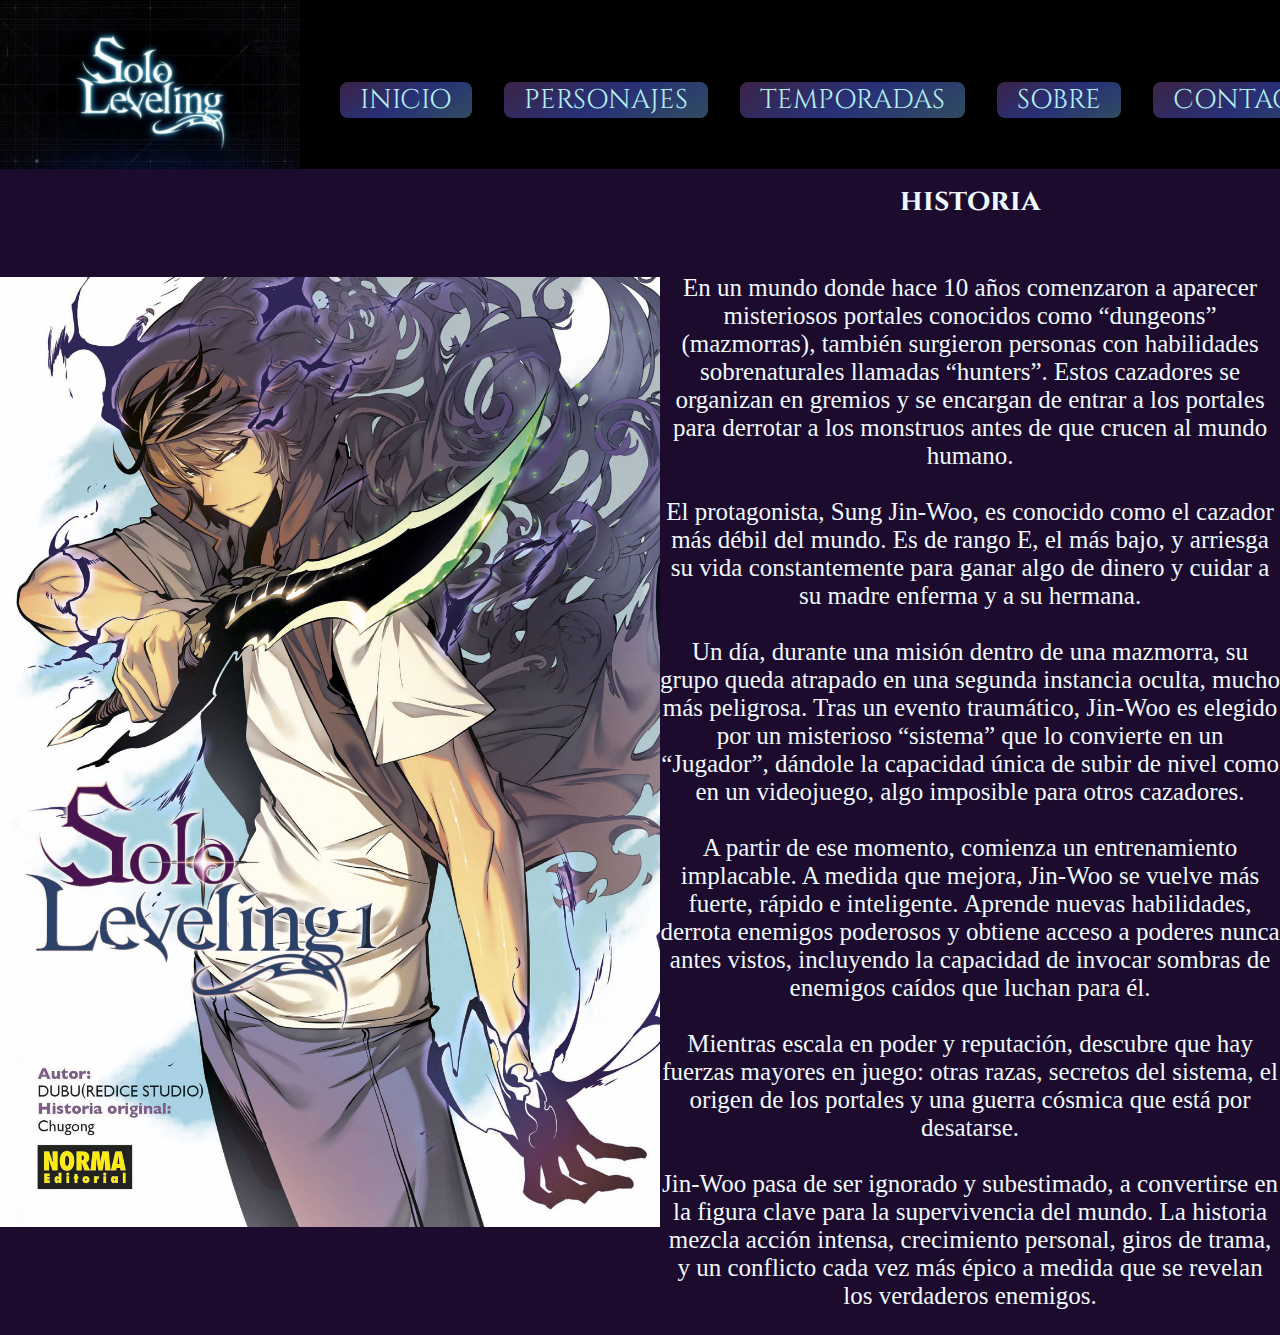
<file: index.html>
<!DOCTYPE html>
<html lang="en">
<head>
    <meta charset="UTF-8">
    <meta name="viewport" content="width=device-width, initial-scale=1.0">
    <title>TP2</title>
    <link rel="stylesheet" href="leveling.css">
    <link rel="preconnect" href="https://fonts.googleapis.com">
<link rel="preconnect" href="https://fonts.gstatic.com" crossorigin>
<link href="https://fonts.googleapis.com/css2?family=Cinzel:wght@400..900&family=Manufacturing+Consent&family=Signika+Negative&display=swap" rel="stylesheet">
</head>
<body>
    <header>
    <div class="jin"> 
        <img src="imagenes/ecfdf0ab9bdfa4ebc0da5871203ffd5a.jpg" width="300"/>
        <nav>
         <ul>
            
           <a href="index.html"<h1>INICIO</h1></a>
           <a href="solopersonajes.html"<h1>PERSONAJES</h1></a>
           <a href="solotemporadas.html"<h1>TEMPORADAS</h1></a>
           <a href="solosobre.html"<h1>SOBRE</h1></a>
           <a href="solocontacto.html"<h1>CONTACTO</h1></a>
           <a href="solodesarrollo.html"<h1>EN DESARROLLO...</h1></a>
          </ul>
        </nav>
    </div>
    </header>
    <section class="andromeda">
        
        <img src="imagenes/5105c140436e7f20a05fcf1337b66f97097bd97f.jpeg" width="800" height="950">
        <div class="beru">
            
          <h2>historia</h2>
            <p><br>En un mundo donde hace 10 años comenzaron a aparecer misteriosos portales conocidos como “dungeons” (mazmorras), también surgieron personas con habilidades sobrenaturales llamadas “hunters”. Estos cazadores se organizan en gremios y se encargan de entrar a los portales para derrotar a los monstruos antes de que crucen al mundo humano.</br>
<br>El protagonista, Sung Jin-Woo, es conocido como el cazador más débil del mundo. Es de rango E, el más bajo, y arriesga su vida constantemente para ganar algo de dinero y cuidar a su madre enferma y a su hermana.</br>
<br>Un día, durante una misión dentro de una mazmorra, su grupo queda atrapado en una segunda instancia oculta, mucho más peligrosa. Tras un evento traumático, Jin-Woo es elegido por un misterioso “sistema” que lo convierte en un “Jugador”, dándole la capacidad única de subir de nivel como en un videojuego, algo imposible para otros cazadores.</br>
<br>A partir de ese momento, comienza un entrenamiento implacable. A medida que mejora, Jin-Woo se vuelve más fuerte, rápido e inteligente. Aprende nuevas habilidades, derrota enemigos poderosos y obtiene acceso a poderes nunca antes vistos, incluyendo la capacidad de invocar sombras de enemigos caídos que luchan para él.</br>
<br>Mientras escala en poder y reputación, descubre que hay fuerzas mayores en juego: otras razas, secretos del sistema, el origen de los portales y una guerra cósmica que está por desatarse.</br>
<br>Jin-Woo pasa de ser ignorado y subestimado, a convertirse en la figura clave para la supervivencia del mundo. La historia mezcla acción intensa, crecimiento personal, giros de trama, y un conflicto cada vez más épico a medida que se revelan los verdaderos enemigos.</br></p>
        
      
        </div>
    </section>
</body>
</html>
</file>
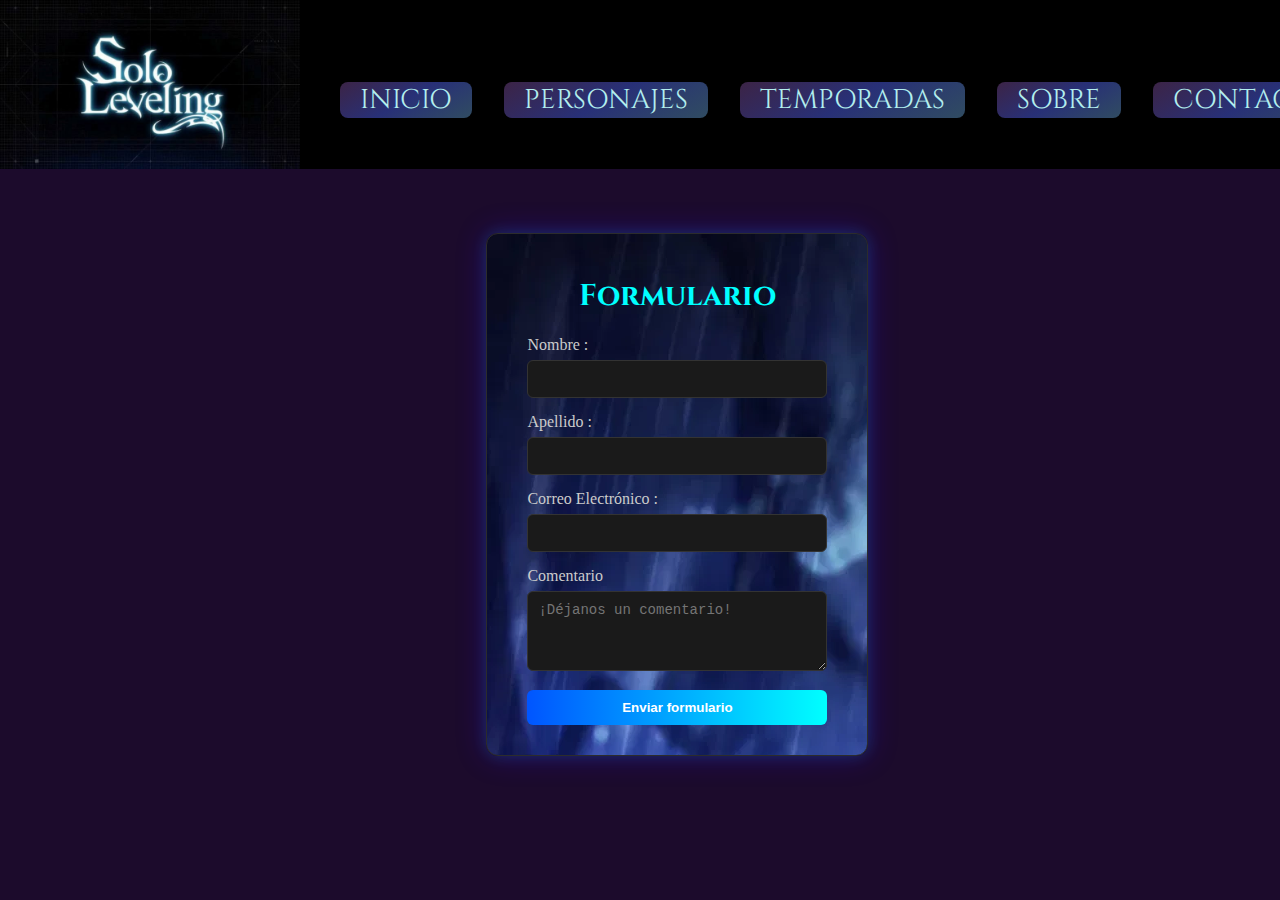
<file: solocontacto.html>
<!DOCTYPE html>
<html lang="en">
<head>
    <meta charset="UTF-8">
    <meta name="viewport" content="width=device-width, initial-scale=1.0">
    <title>TP2</title>
    <link rel="stylesheet" href="leveling.css">
    <link rel="preconnect" href="https://fonts.googleapis.com">
<link rel="preconnect" href="https://fonts.gstatic.com" crossorigin>
<link href="https://fonts.googleapis.com/css2?family=Cinzel:wght@400..900&family=Manufacturing+Consent&family=Signika+Negative&display=swap" rel="stylesheet">
</head>
<body>
  


    <header>
    <div class="jin"> 
        <img src="imagenes/ecfdf0ab9bdfa4ebc0da5871203ffd5a.jpg" width="300"/>
        <nav>
         <ul>
            
           <a href="index.html"<h1>INICIO</h1></a>
           <a href="solopersonajes.html"<h1>PERSONAJES</h1></a>
           <a href="solotemporadas.html"<h1>TEMPORADAS</h1></a>
           <a href="solosobre.html"<h1>SOBRE</h1></a>
           <a href="solocontacto.html"<h1>CONTACTO</h1></a>
           <a href="solodesarrollo.html"<h1>EN DESARROLLO...</h1></a>
          </ul>
        </nav>
    </div>
    </header>
    <body class="kij">
  <div class="dendro"> 
    
    <h2>Formulario</h2>
    <form action="#" method="post">
      <div class="wyse">
        <label for="nombre">Nombre :</label>
        <input type="text" id="nombre" name="nombre" required>
      </div>
      <div class="wyse">
        <label for="lastname">Apellido :</label>
        <input type="text" id="lastname" name="lastname" required>
      </div>
      <div class="wyse">
        <label for="correo">Correo Electrónico :</label>
        <input type="email" id="correo" name="correo" required>
      </div>
      <div class="wyse">
        <label for="mensaje">Comentario</label>
        <textarea id="mensaje" name="mensaje" placeholder="¡Déjanos un comentario!"></textarea>
      </div>
      <input type="submit" value="Enviar formulario">
    </form>
  </div>
</body>
</body>
</html>
</file>
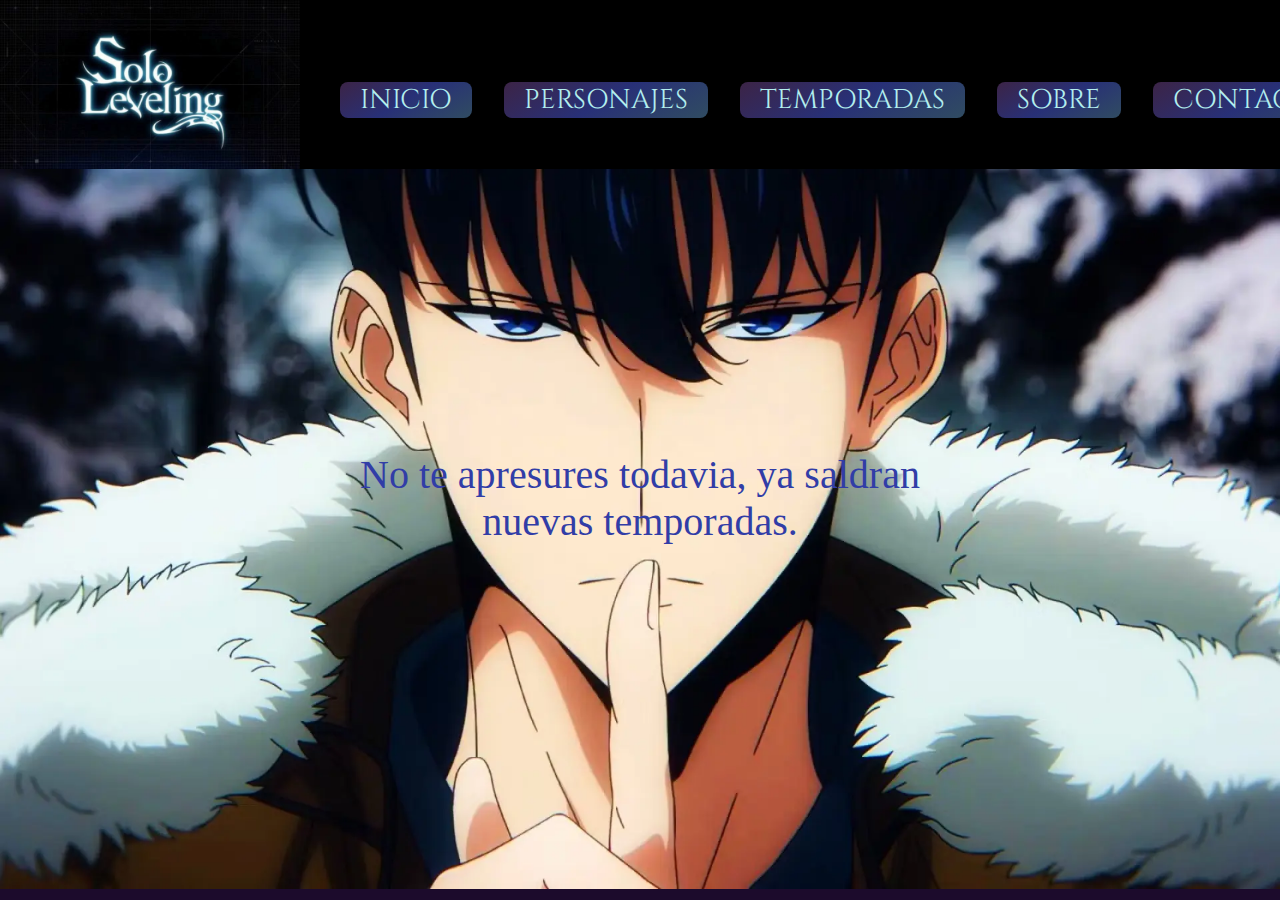
<file: solodesarrollo.html>
<!DOCTYPE html>
<html lang="en">
<head>
    <meta charset="UTF-8">
    <meta name="viewport" content="width=device-width, initial-scale=1.0">
    <title>TP2</title>
    <link rel="stylesheet" href="leveling.css">
    <link rel="preconnect" href="https://fonts.googleapis.com">
<link rel="preconnect" href="https://fonts.gstatic.com" crossorigin>
<link href="https://fonts.googleapis.com/css2?family=Cinzel:wght@400..900&family=Manufacturing+Consent&family=Signika+Negative&display=swap" rel="stylesheet">
</head>
<body>
  


    <header>
    <div class="jin"> 
        <img src="imagenes/ecfdf0ab9bdfa4ebc0da5871203ffd5a.jpg" width="300"/>
        <nav>
         <ul>
            
           <a href="index.html"<h1>INICIO</h1></a>
           <a href="solopersonajes.html"<h1>PERSONAJES</h1></a>
           <a href="solotemporadas.html"<h1>TEMPORADAS</h1></a>
           <a href="solosobre.html"<h1>SOBRE</h1></a>
           <a href="solocontacto.html"<h1>CONTACTO</h1></a>
           <a href="solodesarrollo.html"<h1>EN DESARROLLO...</h1></a>
          </ul>
        </nav>
    </div>
    </header>
    <div class="paimon">
    <img src="imagenes/segunda-temporada-de-solo-leveling.webp" width="100%">
    <p class="paimon1"> No te apresures todavia, ya saldran nuevas temporadas.</p>
</div>
</body>
</html>
</file>
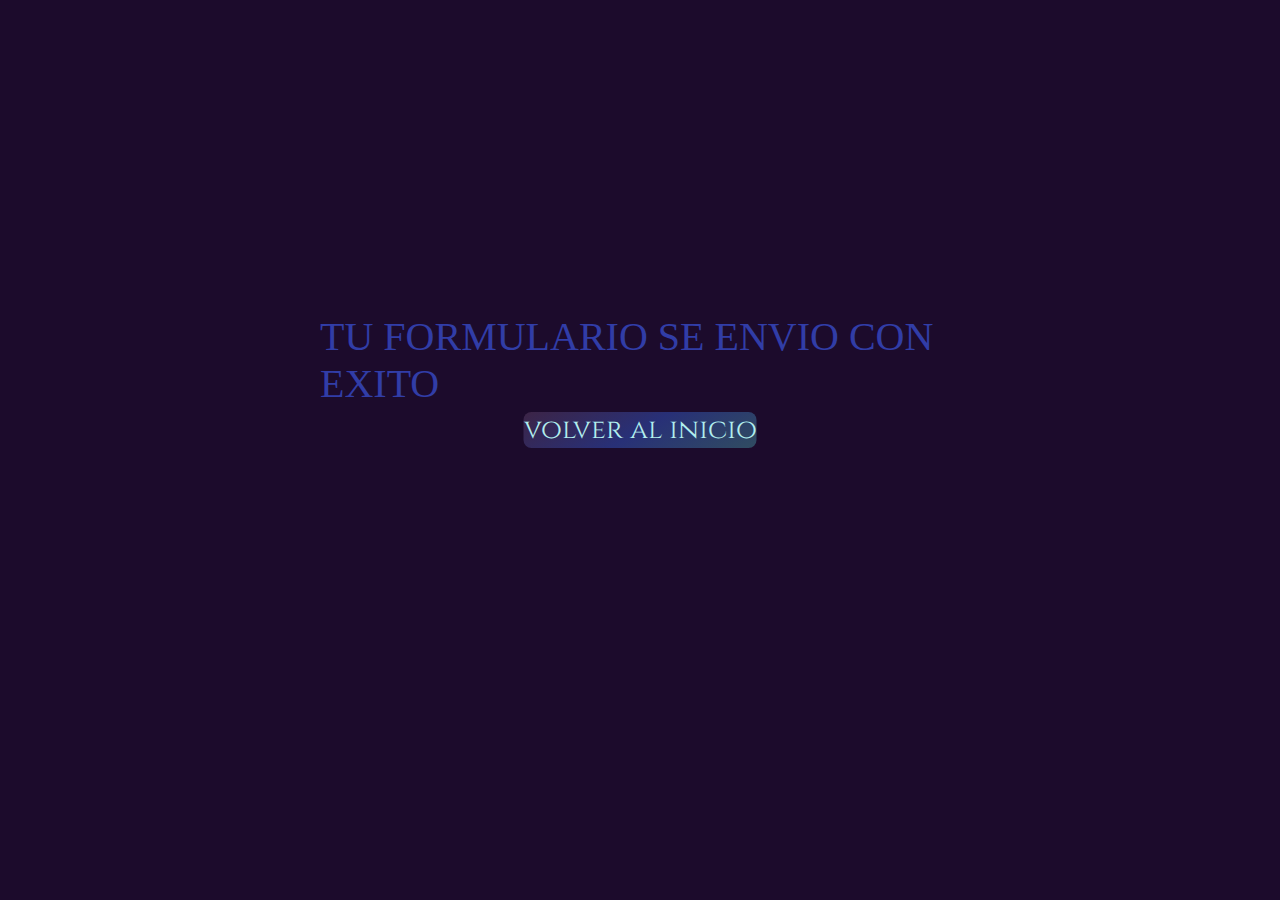
<file: soloformu.html>
<!DOCTYPE html>
<html lang="en">
<head>
  <link rel="icon" type="image/vnd.icon" href="imagenes/Ah-Jin_Logo_Ch.141.PNG.webp">
    <meta charset="UTF-8">
    <meta name="viewport" content="width=device-width, initial-scale=1.0">
    <title>TP2</title>
    <link rel="stylesheet" href="leveling.css">
    <link rel="preconnect" href="https://fonts.googleapis.com">
<link rel="preconnect" href="https://fonts.gstatic.com" crossorigin>
<link href="https://fonts.googleapis.com/css2?family=Cinzel:wght@400..900&family=Manufacturing+Consent&family=Signika+Negative&display=swap" rel="stylesheet">
</head>
<body>
    <div class="qiqi">
        <p>
            TU FORMULARIO SE ENVIO CON EXITO
        </p>
        <a href="index.html">volver al inicio</a>

    </div>
</body>
</html>
</file>
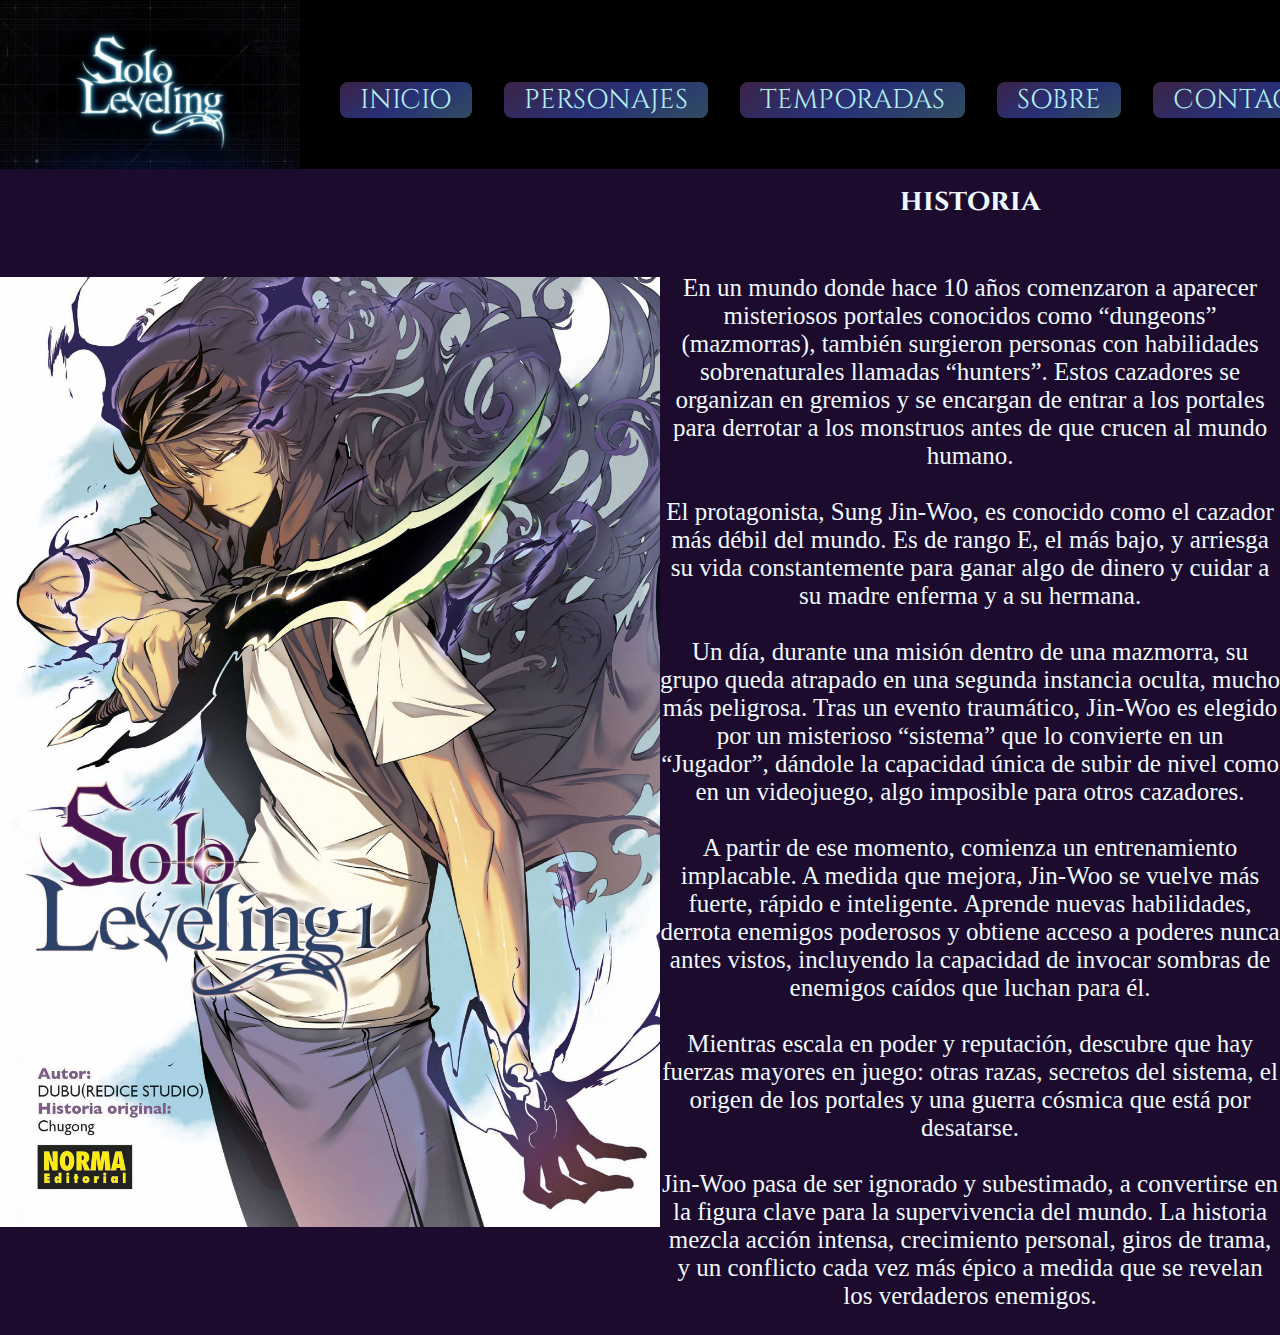
<file: soloinicio.html>
<!DOCTYPE html>
<html lang="en">
<head>
    <meta charset="UTF-8">
    <meta name="viewport" content="width=device-width, initial-scale=1.0">
    <title>TP2</title>
    <link rel="stylesheet" href="leveling.css">
    <link rel="preconnect" href="https://fonts.googleapis.com">
<link rel="preconnect" href="https://fonts.gstatic.com" crossorigin>
<link href="https://fonts.googleapis.com/css2?family=Cinzel:wght@400..900&family=Manufacturing+Consent&family=Signika+Negative&display=swap" rel="stylesheet">
</head>
<body>
    <header>
    <div class="jin"> 
        <img src="imagenes/ecfdf0ab9bdfa4ebc0da5871203ffd5a.jpg" width="300"/>
        <nav>
         <ul>
            
           <a href="soloinicio.html"<h1>INICIO</h1></a>
           <a href="solopersonajes.html"<h1>PERSONAJES</h1></a>
           <a href="solotemporadas.html"<h1>TEMPORADAS</h1></a>
           <a href="solosobre.html"<h1>SOBRE</h1></a>
           <a href="solocontacto.html"<h1>CONTACTO</h1></a>
           <a href="solodesarrollo.html"<h1>EN DESARROLLO...</h1></a>
          </ul>
        </nav>
    </div>
    </header>
    <section class="andromeda">
        
        <img src="imagenes/5105c140436e7f20a05fcf1337b66f97097bd97f.jpeg" width="800" height="950">
        <div class="beru">
            
          <h2>historia</h2>
            <p><br>En un mundo donde hace 10 años comenzaron a aparecer misteriosos portales conocidos como “dungeons” (mazmorras), también surgieron personas con habilidades sobrenaturales llamadas “hunters”. Estos cazadores se organizan en gremios y se encargan de entrar a los portales para derrotar a los monstruos antes de que crucen al mundo humano.</br>
<br>El protagonista, Sung Jin-Woo, es conocido como el cazador más débil del mundo. Es de rango E, el más bajo, y arriesga su vida constantemente para ganar algo de dinero y cuidar a su madre enferma y a su hermana.</br>
<br>Un día, durante una misión dentro de una mazmorra, su grupo queda atrapado en una segunda instancia oculta, mucho más peligrosa. Tras un evento traumático, Jin-Woo es elegido por un misterioso “sistema” que lo convierte en un “Jugador”, dándole la capacidad única de subir de nivel como en un videojuego, algo imposible para otros cazadores.</br>
<br>A partir de ese momento, comienza un entrenamiento implacable. A medida que mejora, Jin-Woo se vuelve más fuerte, rápido e inteligente. Aprende nuevas habilidades, derrota enemigos poderosos y obtiene acceso a poderes nunca antes vistos, incluyendo la capacidad de invocar sombras de enemigos caídos que luchan para él.</br>
<br>Mientras escala en poder y reputación, descubre que hay fuerzas mayores en juego: otras razas, secretos del sistema, el origen de los portales y una guerra cósmica que está por desatarse.</br>
<br>Jin-Woo pasa de ser ignorado y subestimado, a convertirse en la figura clave para la supervivencia del mundo. La historia mezcla acción intensa, crecimiento personal, giros de trama, y un conflicto cada vez más épico a medida que se revelan los verdaderos enemigos.</br></p>
        
      
        </div>
    </section>
</body>
</html>
</file>
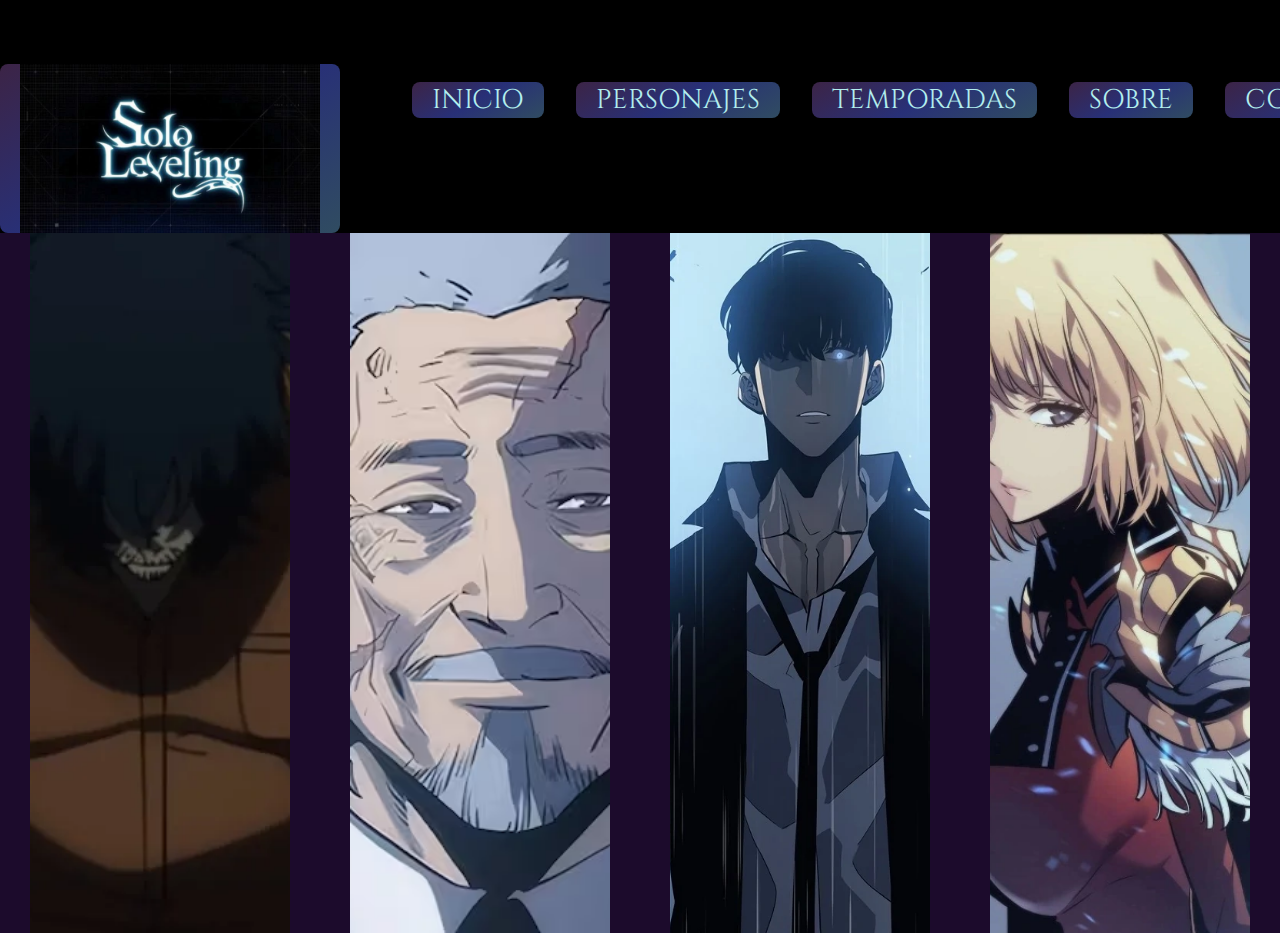
<file: solopersonajes.html>
<!DOCTYPE html>
<html lang="en">
<head>
    <link rel="icon" type="image/vnd.icon" href="imagenes/Ah-Jin_Logo_Ch.141.PNG.webp">
    <meta charset="UTF-8">
    <meta name="viewport" content="width=device-width, initial-scale=1.0">
    <title>TP2</title>
    <link rel="stylesheet" href="leveling.css">
    <link rel="preconnect" href="https://fonts.googleapis.com">
<link rel="preconnect" href="https://fonts.gstatic.com" crossorigin>
<link href="https://fonts.googleapis.com/css2?family=Cinzel:wght@400..900&family=Manufacturing+Consent&family=Signika+Negative&display=swap" rel="stylesheet">
</head>
<body>
    <header>
    <div class="jin"> 
        <a href="index.html"><img src="imagenes/ecfdf0ab9bdfa4ebc0da5871203ffd5a.jpg" width="300"/></a>
        <nav>
         <ul>
            
           <a href="index.html"<h1>INICIO</h1></a>
           <a href="solopersonajes.html"<h1>PERSONAJES</h1></a>
           <a href="solotemporadas.html"<h1>TEMPORADAS</h1></a>
           <a href="solosobre.html"<h1>SOBRE</h1></a>
           <a href="solocontacto.html"<h1>CONTACTO</h1></a>
           <a href="solodesarrollo.html"<h1>EN DESARROLLO...</h1></a>
          </ul>
        </nav>
    </div>
    </header>
    <sectionc class="lio">
        <div class="beru1">
            <img src="imagenes/sung-ii-hwan-solo-leveling.webp">
            <div class="tusk">
                <h3>Sung Il-Hwan</h3>
                    <p>es un cazador coreano de rango S y padre de Jinwoo y Jinah. Antes de los eventos de la historia principal, él desapareció dentro de un portal en un parque de atracciones en Seúl, mientras salvaba a sus compañeros de quedar adentro.</p>
            </div>
        </div>
        
        
        <div class="beru1">
            <img src="imagenes/64K5LM2KXNCHLAOXMUDFBMCAP4.avif">
            <div class="tusk">
                <h3>Go Gunhee</h3>
                    <p>fue un cazador coreano de rango S y el presidente de la Asociación de Cazadores de Corea. En la historia de Solo Leveling, es una figura clave que reconoce el potencial de Sung Jinwoo y lo apoya en su camino como cazador. Aunque se retira como cazador activo debido a problemas de salud, sigue siendo una figura respetada y poderosa, conocido por su sabiduría y liderazgo. </p>
            </div>
        </div>
        <div class="beru1">
            <img src="imagenes/Jinwoo4.webp">
            <div class="tusk">
                <h3>Sung Jinwoo</h3>
                    <p>es inicialmente un cazador de rango E, el más débil de todos, y conocido como "el cazador más débil de la humanidad". A pesar de su debilidad, participa en mazmorras para pagar las facturas médicas de su madre y el sustento de su hermana. Tras sobrevivir a un incidente en una mazmorra doble, Sung Jinwoo es elegido por el "Sistema", otorgándole la habilidad única de subir de nivel indefinidamente. A través de esta habilidad, se convierte en el cazador más poderoso del mundo y en el Monarca de las Sombras, sucediendo a Ashborn.  </p>
            </div>
        </div>
        <div class="beru1">
            <img src="imagenes/Cha_Hae-In.webp">
            <div class="tusk">
                <h3>Cha Hae-In</h3>
                    <p>es una cazadora coreana de rango S, conocida por su habilidad con la espada y su condición especial que la hace percibir un mal olor en otros cazadores, excepto en Sung Jinwoo. Su historia en la trama se entrelaza con la de Jinwoo, desarrollando sentimientos románticos por él al notar que es el único que no huele mal. Finalmente, se casa con Sung Jinwoo y tienen un hijo llamado Sung Suho.  </p>
            </div>
        </div>
    </section>
    
</body>
</html>
</file>
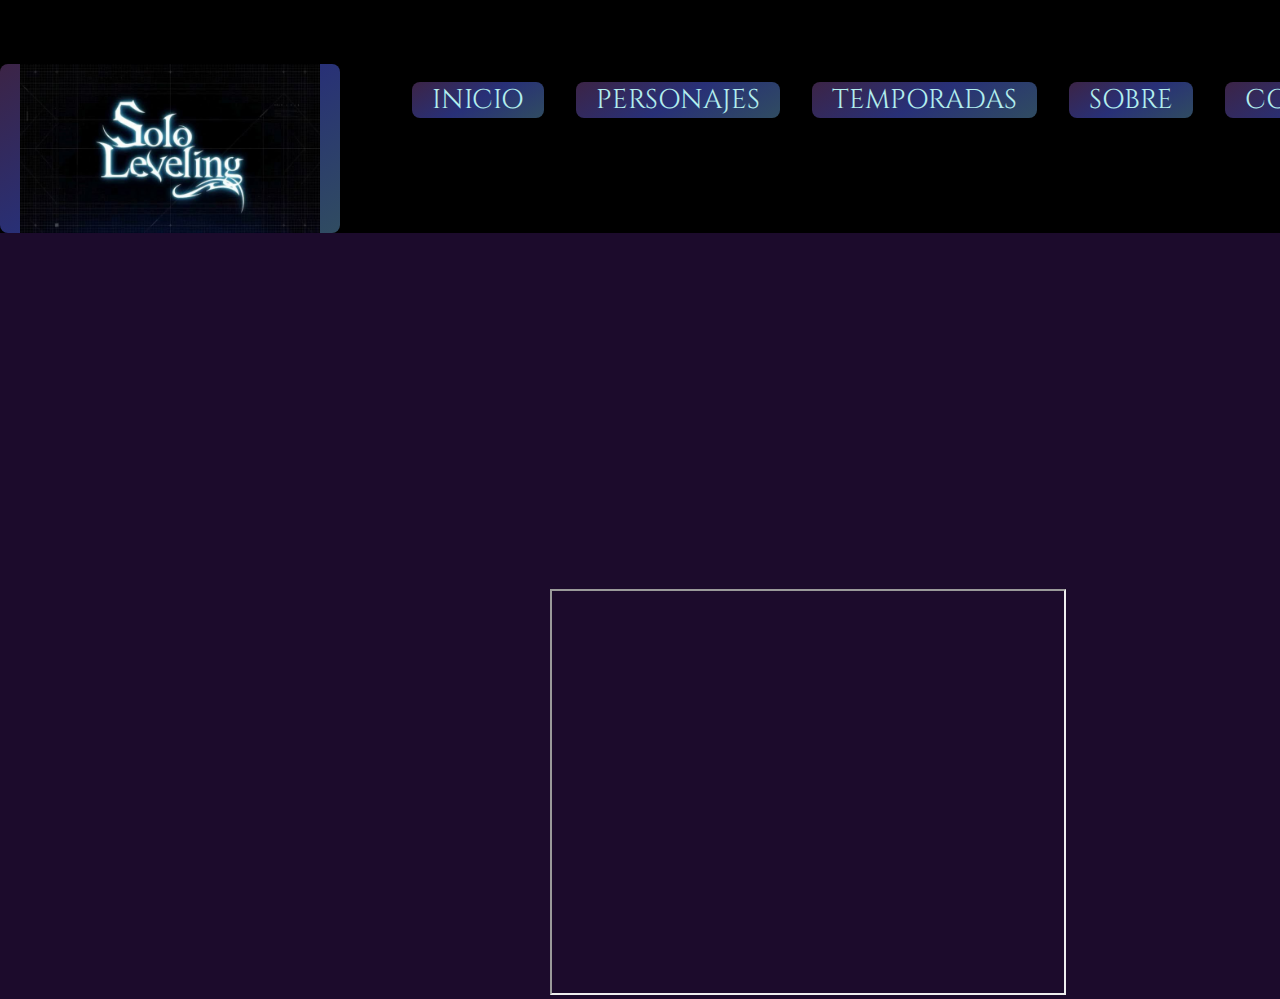
<file: solosobre.html>
<!DOCTYPE html>
<html lang="en">
<head>
    <link rel="icon" type="image/vnd.icon" href="imagenes/Ah-Jin_Logo_Ch.141.PNG.webp">
    <meta charset="UTF-8">
    <meta name="viewport" content="width=device-width, initial-scale=1.0">
    <title>TP2</title>
    <link rel="stylesheet" href="leveling.css">
    <link rel="preconnect" href="https://fonts.googleapis.com">
<link rel="preconnect" href="https://fonts.gstatic.com" crossorigin>
<link href="https://fonts.googleapis.com/css2?family=Cinzel:wght@400..900&family=Manufacturing+Consent&family=Signika+Negative&display=swap" rel="stylesheet">
</head>
<body>
    <header>
    <div class="jin"> 
        <a href="index.html"><img src="imagenes/ecfdf0ab9bdfa4ebc0da5871203ffd5a.jpg" width="300"/></a>
        <nav>
         <ul>
            
           <a href="index.html"<h1>INICIO</h1></a>
           <a href="solopersonajes.html"<h1>PERSONAJES</h1></a>
           <a href="solotemporadas.html"<h1>TEMPORADAS</h1></a>
           <a href="solosobre.html"<h1>SOBRE</h1></a>
           <a href="solocontacto.html"<h1>CONTACTO</h1></a>
           <a href="solodesarrollo.html"<h1>EN DESARROLLO...</h1></a>
          </ul>
        </nav>
    </div>
    </header> 
    <section>
        <div class="pyro">
            <iframe class="jiu" style="border-radius:12px" src="https://open.spotify.com/embed/playlist/28iePdgP3BmHzmGhjZlvrv?utm_source=generator" width="100%" height="352" frameBorder="0" allowfullscreen="" allow="autoplay; clipboard-write; encrypted-media; fullscreen; picture-in-picture" loading="lazy"></iframe>
            <iframe class="hun"  width="40%" height="402"src="https://www.youtube.com/embed/BLhrZTrkEkQ?si=UhX-Lubn_0BzfNFB" muted  ></iframe>  
        </div>
    </section>


</body>
</html>
</file>
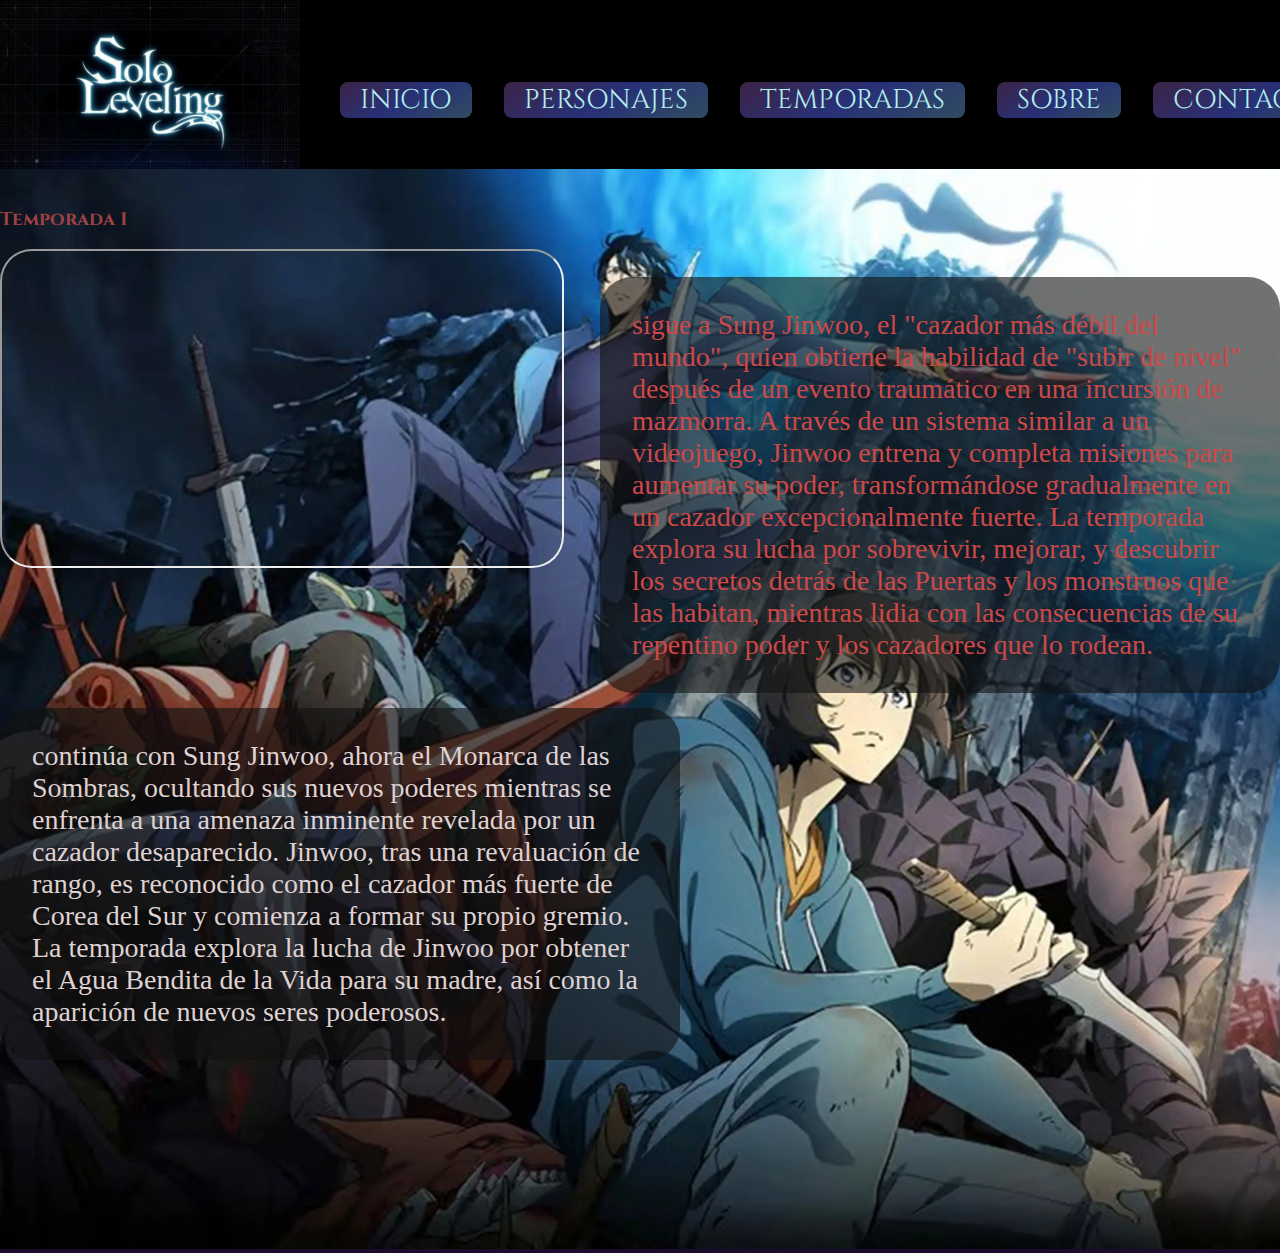
<file: solotemporadas.html>
<!DOCTYPE html>
<html lang="en">
<head>
    <link rel="icon" type="image/vnd.icon" href="imagenes/Ah-Jin_Logo_Ch.141.PNG.webp">
    <meta charset="UTF-8">
    <meta name="viewport" content="width=device-width, initial-scale=1.0">
    <title>TP2</title>
    <link rel="stylesheet" href="leveling.css">
    <link rel="preconnect" href="https://fonts.googleapis.com">
<link rel="preconnect" href="https://fonts.gstatic.com" crossorigin>
<link href="https://fonts.googleapis.com/css2?family=Cinzel:wght@400..900&family=Manufacturing+Consent&family=Signika+Negative&display=swap" rel="stylesheet">
</head>
<body>
    <header>
    <div class="jin"> 
        <img src="imagenes/ecfdf0ab9bdfa4ebc0da5871203ffd5a.jpg" width="300"/>
        <nav>
         <ul>
            
           <a href="index.html"<h1>INICIO</h1></a>
           <a href="solopersonajes.html"<h1>PERSONAJES</h1></a>
           <a href="solotemporadas.html"<h1>TEMPORADAS</h1></a>
           <a href="solosobre.html"<h1>SOBRE</h1></a>
           <a href="solocontacto.html"<h1>CONTACTO</h1></a>
           <a href="solodesarrollo.html"<h1>EN DESARROLLO...</h1></a>
          </ul>
        </nav>
    </div>
    </header> 
   
        
    <section class="crio">
    <div class="trei">
    <img class="fuego"src="imagenes/solo-leveling-3296651.webp" width="1980" height="1080">
    <iframe width="560" height="315" src="https://www.youtube.com/embed/dR7DW4ykE8k?si=46O6ox13wcRtfnfg"></iframe>
    <h3>Temporada 1</h3>
    <p>sigue a Sung Jinwoo, el "cazador más débil del mundo", quien obtiene la habilidad de "subir de nivel" después de un evento traumático en una incursión de mazmorra. A través de un sistema similar a un videojuego, Jinwoo entrena y completa misiones para aumentar su poder, transformándose gradualmente en un cazador excepcionalmente fuerte. La temporada explora su lucha por sobrevivir, mejorar, y descubrir los secretos detrás de las Puertas y los monstruos que las habitan, mientras lidia con las consecuencias de su repentino poder y los cazadores que lo rodean. </p>
    </div>
    <div class="geo">
        <iframe width="560" height="315" src="https://www.youtube.com/embed/ZTA77U48F2E?si=Uo7aOBoU6KJ5h7h8" frameborder="0"></iframe>
        <h3>Temporada 2</h3>
        <p> continúa con Sung Jinwoo, ahora el Monarca de las Sombras, ocultando sus nuevos poderes mientras se enfrenta a una amenaza inminente revelada por un cazador desaparecido. Jinwoo, tras una revaluación de rango, es reconocido como el cazador más fuerte de Corea del Sur y comienza a formar su propio gremio. La temporada explora la lucha de Jinwoo por obtener el Agua Bendita de la Vida para su madre, así como la aparición de nuevos seres poderosos. </p>
      
    </div>
    </section>
   
</body>
</html>
</file>
<file: leveling.css>
header{
    background-color: black;
    
}
h1{
    color: #00FFFF;
    font-family: "Cinzel", serif;
    font-optical-sizing: auto;
    font-weight: weight;
    font-style : normal;
    margin-right: 3rem;
    margin-top: 4rem;
    
}
.jin{ 
    display: flex;
    justify-content: space-around;
    
}

.jin ul {
    align-items: center;
    display: flex;
    margin-top: auto;
    text-decoration: none;
    
}
.jin a{
      color: #b2eeee;
    font-family: "Cinzel", serif;
    font-optical-sizing: auto;
    font-weight: weight;
    font-style : normal;
    margin-right: 2rem;
    margin-top: 4rem;
    font-size: 27px;
    text-decoration: none;
    padding:0 20px;
    
    border: 0;
    background-image: linear-gradient(
        
        150deg,
        #3c2446,
        #283077,
        #304c61
    );
    border-radius: 8px;
    display: flex;
    cursor: pointer;
    transition: .5s;
    
}
.jin a:hover{
    background: rgb(223, 218, 223);
    color: #111;
}
.jin a:active {
    transform: scale(0,3)
}
.andromeda {
    display: flex;
    justify-content: center;
    align-items: center;
    min-height: 100vh;
    text-align: center;
}


.beru {
    text-align: center;
    color: aliceblue;
    justify-content: center ;
    font-size: 25px;
    align-items: center;
    
    
}


 h2{
    display: flex;
    justify-content: center;
    align-items: center;
    font-size: 30px;
    margin-block: 12px;
    color: aliceblue;
    font-family: "Cinzel", serif;
    font-optical-sizing: auto;
    font-weight: weight;
    font-style : normal;
}
.lio{ 
    display: flex;
    
    
}
h3{ 
    justify-content: center;
    align-items: center;
    display: flex;
    font-family: "Cinzel", serif;
    font-optical-sizing: auto;
    font-weight: weight;
    font-style : normal;
}
.beru1{
    
    margin-right: 30px;
    margin-left: 30px;
    position: relative;
  width: 410px;
  height: 700px;
  overflow: hidden;
  cursor: pointer;
}
.beru1 img {
  
  width: 100%;
  height: 100%;
  object-fit: cover;
  transition: opacity 0.5s ease;
  display: block;
}
.tusk  {
  position: absolute;
  top: 0;
  left: 0;
  width: 90%;
  height: 150%;
  background-color: rgba(85, 63, 88, 0.466);
  color: #e0e0e0;
  font-family: "Cinzel", serif;
  align-items: center;
  justify-content: center;
  font-size: 20px;
  opacity: 0;
  transition: opacity 0.5s ease;
  text-align: center;
  padding: 2rem;
}
.beru1 :hover img {
  opacity: 0;
}

.beru1:hover .tusk {
  opacity: 1;
}
.fuego img{
    filter: blur(4px);
}
.trei{
    
    
    position: relative;
}
.trei p{
    margin-left: 600px;
    text-align: left;
    background-color: #11111198;
    color: rgb(207, 72, 72);
    position: absolute;
    top:80px ;
    font-size: 28px;
    padding: 2rem;
    border-radius: 2rem;
}
.trei iframe{
    position: absolute;
    top: 80px;
    border-radius: 2rem;
}
.trei h3{ 

    color: #9e4242;
    font-family: "Cinzel", serif;
    font-optical-sizing: auto;
    font-weight: weight;
    font-style : normal;
    position: absolute;
    top:20px ;
    

}
.geo h3{
    color: #e6dede;
    font-family: "Cinzel", serif;
    font-optical-sizing: auto;
    font-weight: weight;
    font-style : normal;
    position: absolute;
    left: 1700px;
    top: 600px;
}
    .geo iframe{
        position: absolute;
    top: 680px;
    left:1300px ;
    border:4px solid #9e4242;
    border-radius: 2rem;

    }
    .geo p{
        text-align: left;
    background-color: #11111198;
    color: rgb(223, 209, 209);
    position: absolute;
    top: 680px;
    margin-right: 600px;
     font-size: 28px;
    padding: 2rem; 
    border-radius: 2rem;
    }
    .hun   {
        margin-left: 550px;
        
    }
    
    .dendro {
        margin-top: 5%;
        margin-left: 38%;
         background-color: #111;
         border: 1px solid #2c2c2c;
         border-radius: 12px;
        padding: 30px 40px;
       width: 400px;
       box-shadow: 0 0 15px rgba(0, 255, 255, 0.15), 0 0 30px rgba(50, 0, 255, 0.3);
}

.dendro h2 {
  text-align: center;
  color: #00ffff;
  margin-bottom: 20px;
}

.wyse {
  margin-bottom: 15px;
}

label {
  display: block;
  margin-bottom: 6px;
  color: #ccc;
}

input[type="text"],
input[type="email"],
textarea {
  width: 100%;
  padding: 10px;
  background-color: #1a1a1a;
  border: 1px solid #333;
  border-radius: 6px;
  color: #fff;
  font-size: 14px;
  box-sizing: border-box;
}

input:focus,
textarea:focus {
  outline: none;
  border-color: #00ffff;
  box-shadow: 0 0 5px #00ffff88;
}

textarea {
  resize: vertical;
  min-height: 80px;
}

input[type="submit"] {
  width: 100%;
  padding: 10px;
  background: linear-gradient(90deg, #0055ff, #00ffff);
  border: none;
  border-radius: 6px;
  color: #fff;
  font-weight: bold;
  cursor: pointer;
  transition: background 0.3s ease;
}

input[type="submit"]:hover {
  background: linear-gradient(90deg, #00ffff, #0055ff);
}
.dendro{
    width: 300px;
    background: url(imagenes/este-es-el-cosplay-mas-genial-de-sung-jinwoo-de-solo-leveling-que-veras-hoy.webp);
}

.paimon{
  display: inline-block;
    position: relative;
    text-align: center;
}
.paimon1{
    
    color: #313da7;
    position: absolute;
    top: 40%;
    left: 50%;
    transform: translate(-50%, -50%);
    font-size: 40px;
}
.paimon a{
    color: #b2eeee;
    font-family: "Cinzel", serif;
    font-style : normal;
    font-size: 27px;
    text-decoration: none;
    border: 0;
    background-image: linear-gradient(
        
        150deg,
        #3c2446,
        #283077,
        #304c61
    );
    border-radius: 8px;
    position: relative;
    text-align: center;
    cursor: pointer;
    transition: .5s;
     top: 60%;
    left: 50%;
    transform: translate(-50%, -50%);
     position: absolute;
}
.qiqi{
  color: #313da7;
    position: absolute;
    top: 40%;
    left: 50%;
    transform: translate(-50%, -50%);
    font-size: 40px;
}
.qiqi a{
   color: #b2eeee;
    font-family: "Cinzel", serif;
    font-style : normal;
    font-size: 27px;
    text-decoration: none;
    border: 0;
    background-image: linear-gradient(
        
        150deg,
        #3c2446,
        #283077,
        #304c61
    );
    border-radius: 8px;
    position: relative;
    text-align: center;
    cursor: pointer;
    transition: .5s;
     top: 90%;
    left: 50%;
    transform: translate(-50%, -50%);
     position: absolute;

}
body{
    background-color: rgb(28, 11, 44);
    margin: 0;
    padding: 0;
    max-width: 100%;
    height: auto;
}
</file>
